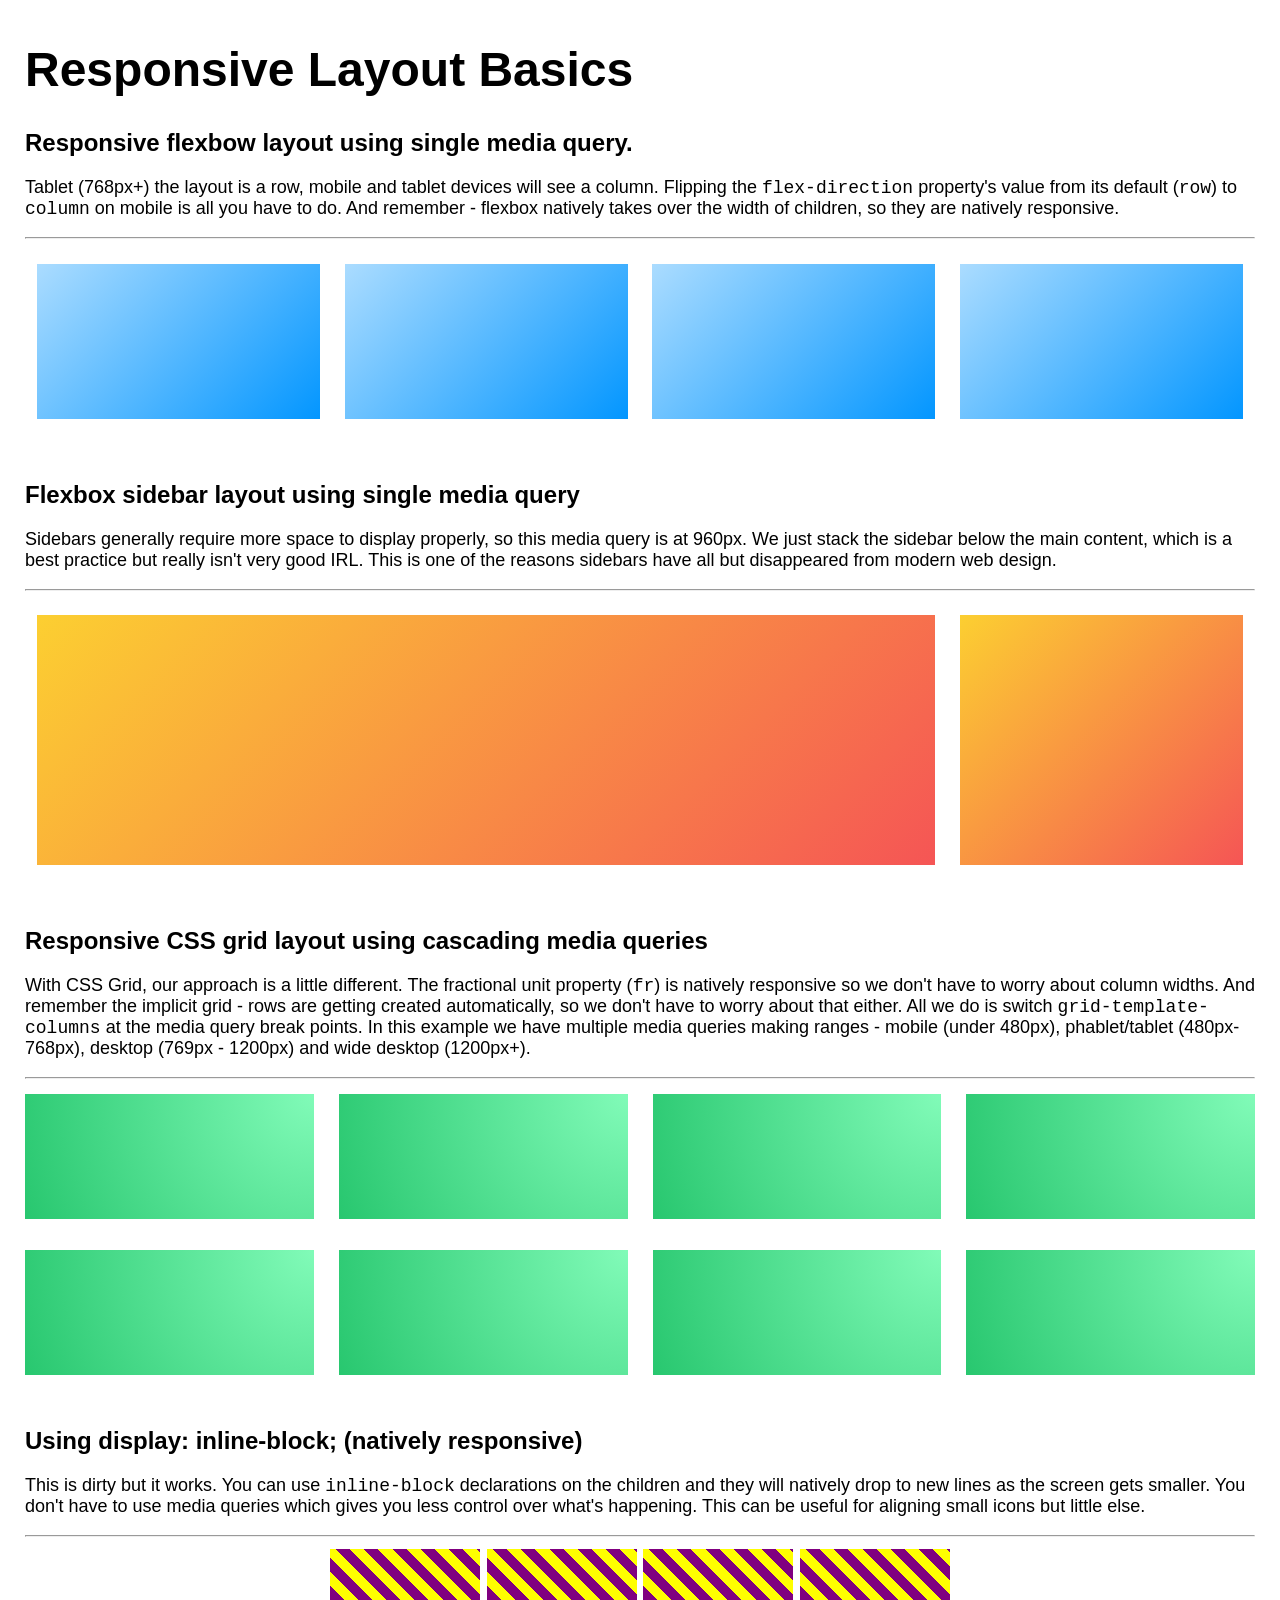
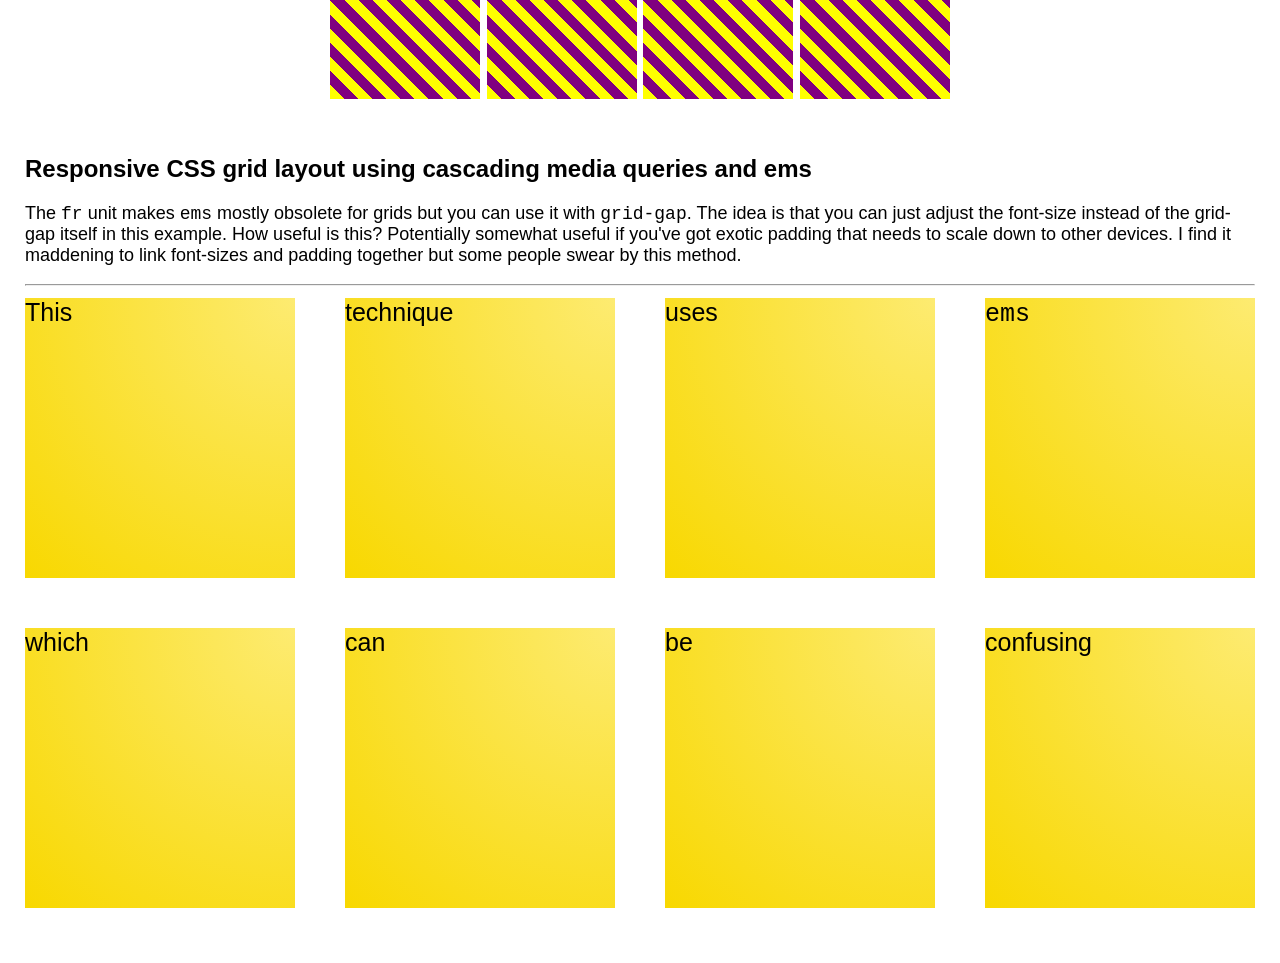
<file: Week_08/07_responsive_basics/assignments/01-layout-village/index.html>
<!doctype html>
<html>
<head>
  <title>Responsive Layout Basics</title>
  <link rel="stylesheet" href="css/normalize.css">
  <link rel="stylesheet" href="css/main.css">
</head>
<body> 

  <section class="big-text">
    <h1>Responsive Layout Basics</h1>

    <h2>Responsive flexbow layout using single media query.</h2>
    <p>Tablet (768px+) the layout is a row, mobile and tablet devices will see a column. Flipping the <span class="code">flex-direction</span> property's value from its default (<span class="code">row</span>) to <span class="code">column</span> on mobile is all you have to do. And remember - flexbox natively takes over the width of children, so they are natively responsive.</p>
    <hr>
    <div class="container-mq1">
      <div class="item-mq1"></div>
      <div class="item-mq1"></div>
      <div class="item-mq1"></div>
      <div class="item-mq1"></div>
    </div>

    <h2>Flexbox sidebar layout using single media query</h2>
    <p>Sidebars generally require more space to display properly, so this media query is at 960px. We just stack the sidebar below the main content, which is a best practice but really isn't very good IRL. This is one of the reasons sidebars have all but disappeared from modern web design.</p>
    <hr>
    <div class="container-sidebar">
      <main class="example-body"></main>
      <aside class="example-sidebar"></aside>
    </div>

    <h2>Responsive CSS grid layout using cascading media queries</h2>
    <p>With CSS Grid, our approach is a little different. The fractional unit property (<span class="code">fr</span>) is natively responsive so we don't have to worry about column widths. And remember the implicit grid - rows are getting created automatically, so we don't have to worry about that either. All we do is switch <span class="code">grid-template-columns</span> at the media query break points. In this example we have multiple media queries making ranges - mobile (under 480px), phablet/tablet (480px-768px), desktop (769px - 1200px) and wide desktop (1200px+).</p>
    <hr>
    <div class="container-mq2">
      <div class="item-mq2"></div>
      <div class="item-mq2"></div>
      <div class="item-mq2"></div>
      <div class="item-mq2"></div>
      <div class="item-mq2"></div>
      <div class="item-mq2"></div>
      <div class="item-mq2"></div>
      <div class="item-mq2"></div>
    </div>

    <h2>Using display: inline-block; (natively responsive)</h2>
    <p>This is dirty but it works. You can use <span class="code">inline-block</span> declarations on the children and they will natively drop to new lines as the screen gets smaller. You don't have to use media queries which gives you less control over what's happening. This can be useful for aligning small icons but little else.</p>
    <hr>
    <div class="container-ib">
      <div class="item item-ib"></div>
      <div class="item item-ib"></div>
      <div class="item item-ib"></div>
      <div class="item item-ib"></div>
    </div>

    <h2>Responsive CSS grid layout using cascading media queries and ems</h2>
    <p>The <span class="code">fr</span> unit makes <span class="code">ems</span> mostly obsolete for grids but you can use it with <span class="code">grid-gap</span>. The idea is that you can just adjust the font-size instead of the grid-gap itself in this example. How useful is this? Potentially somewhat useful if you've got exotic padding that needs to scale down to other devices. I find it maddening to link font-sizes and padding together but some people swear by this method.</p>
    <hr>
    <div class="container-mq3">
      <div class="item-mq3">This</div>
      <div class="item-mq3">technique</div>
      <div class="item-mq3">uses</div>
      <div class="item-mq3"><span class="code">ems</span></div>
      <div class="item-mq3">which</div>
      <div class="item-mq3">can</div>
      <div class="item-mq3">be</div>
      <div class="item-mq3">confusing</div>
    </div>
</body>
</html>
</file>
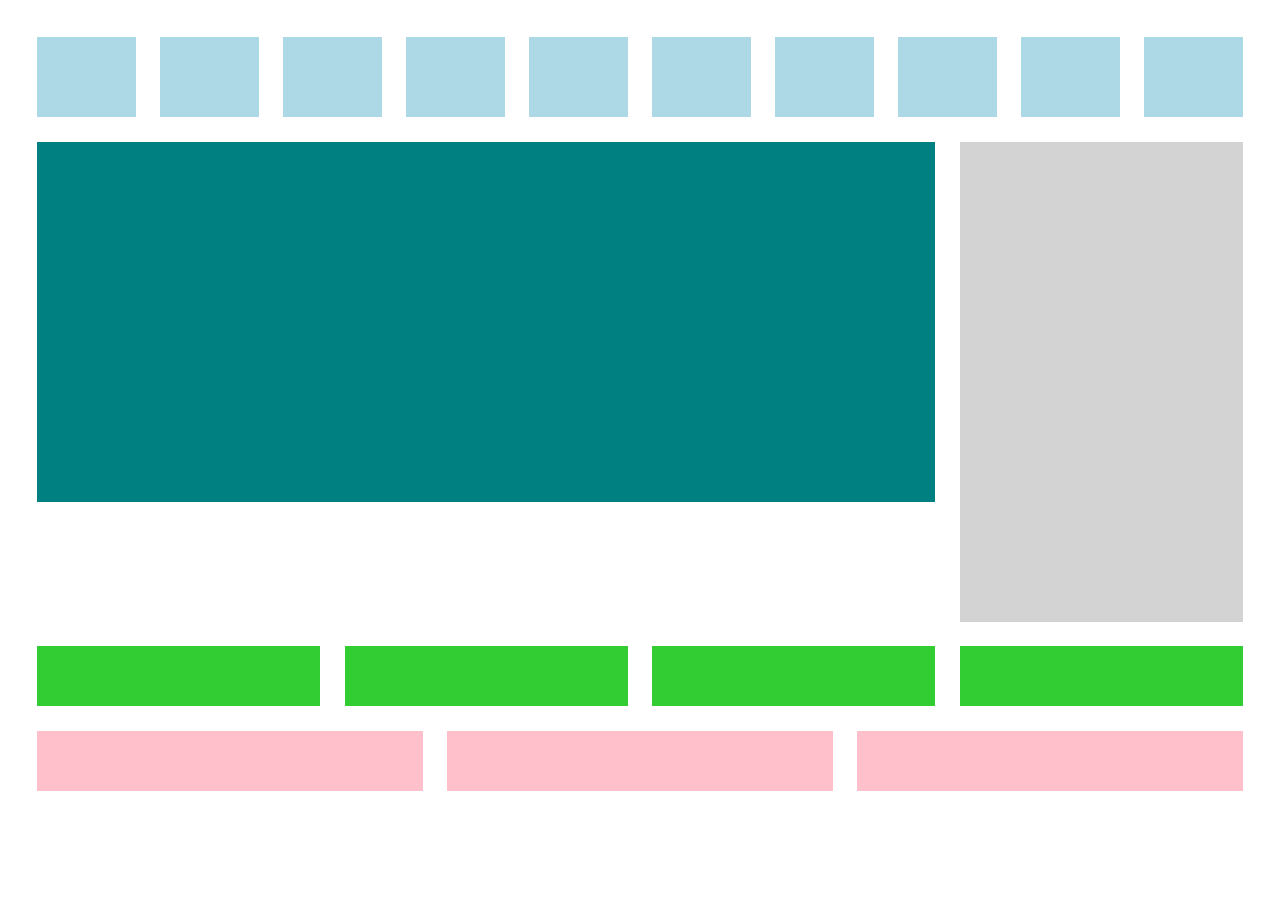
<file: Week_08/07_responsive_basics/assignments/02-responsive-boxes/index.html>
<!DOCTYPE html>
<html>

<head>
  <title>Wireframe</title>
  <link rel="stylesheet" type="text/css" href="css/normalize.css">
  <link rel="stylesheet" type="text/css" href="css/styles.css">
  <meta name="viewport" content="width=device-width, initial-scale=1">
</head>

<body>
  <nav>
    <ul>
      <li></li>
      <li></li>
      <li></li>
      <li></li>
      <li></li>
      <li></li>
      <li></li>
      <li></li>
      <li></li>
      <li></li>
    </ul>
  </nav>
  <section class="main-container">
    <div></div>
    <aside></aside>
  </section>
  <main>
    <section></section>
    <section></section>
    <section></section>
    <section></section>
  </main>
  <footer>
    <section></section>
    <section></section>
    <section></section>
  </footer>
</body>

</html>
</file>
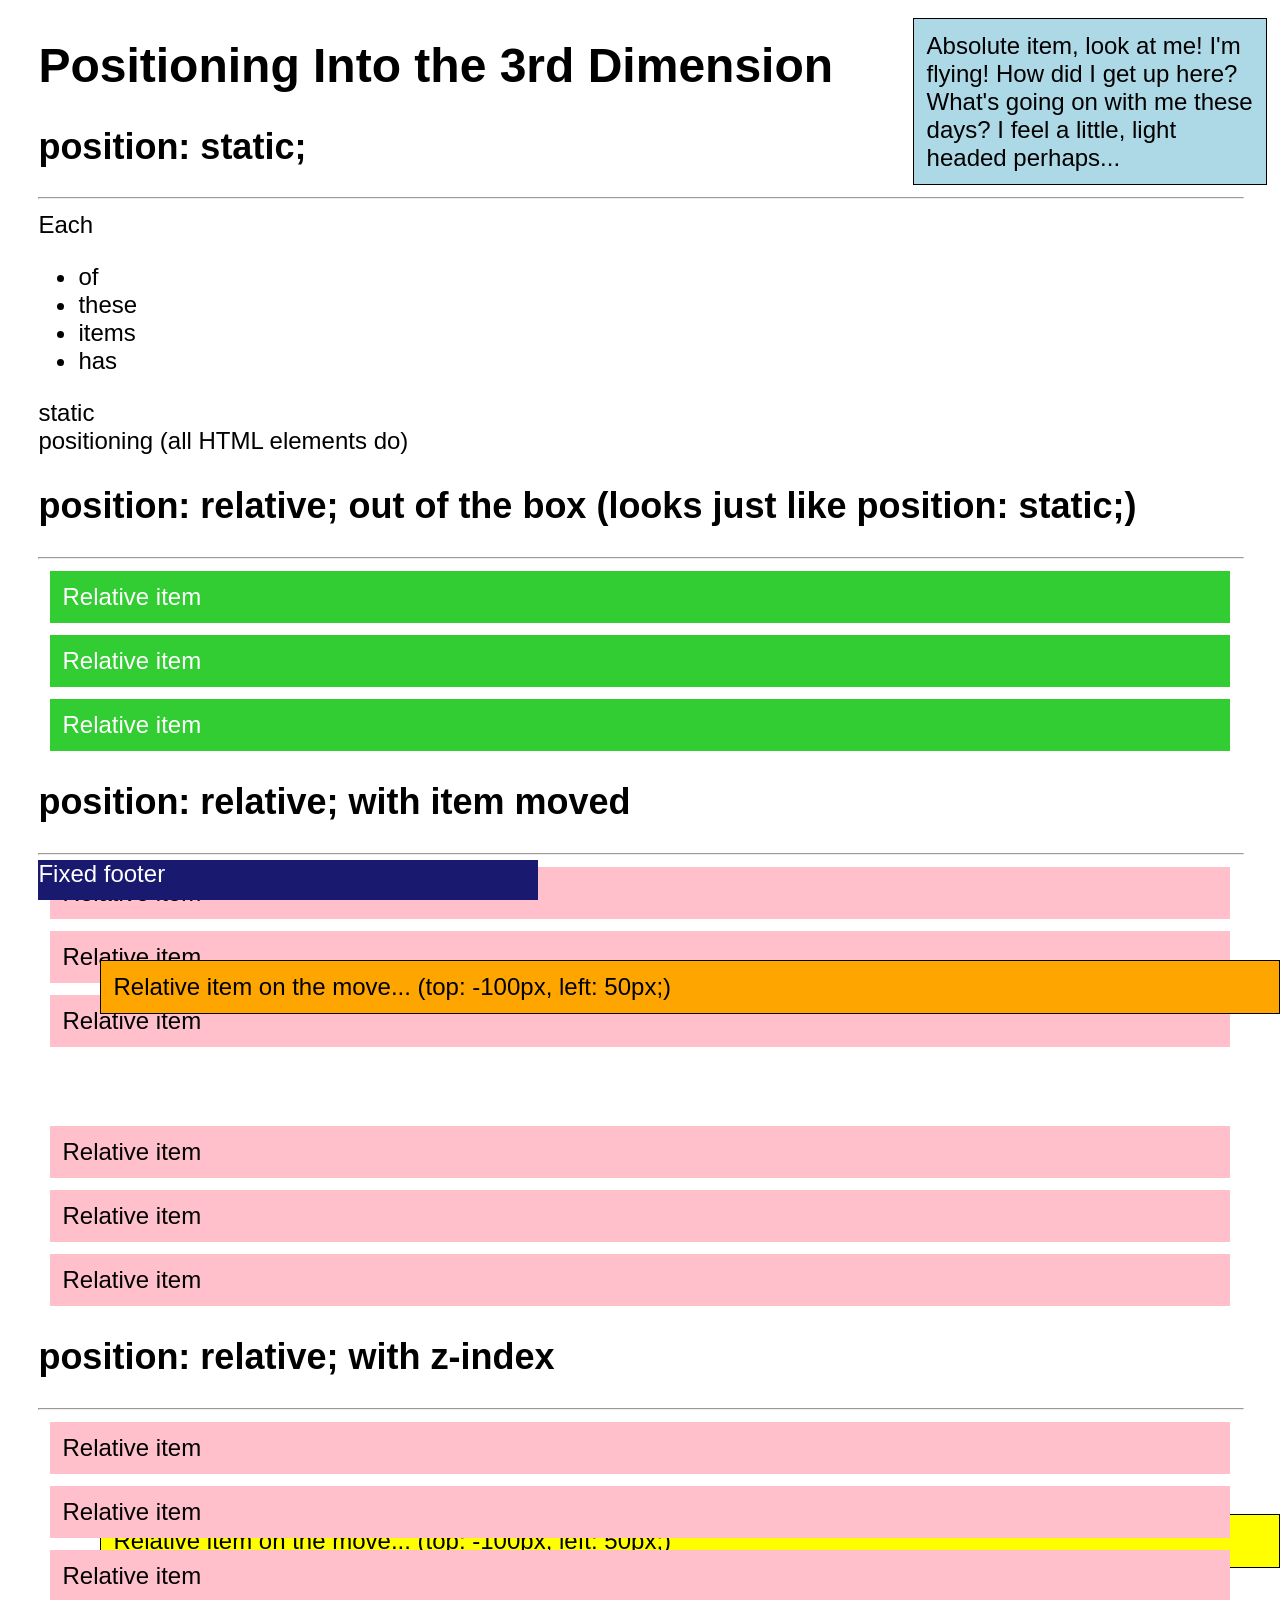
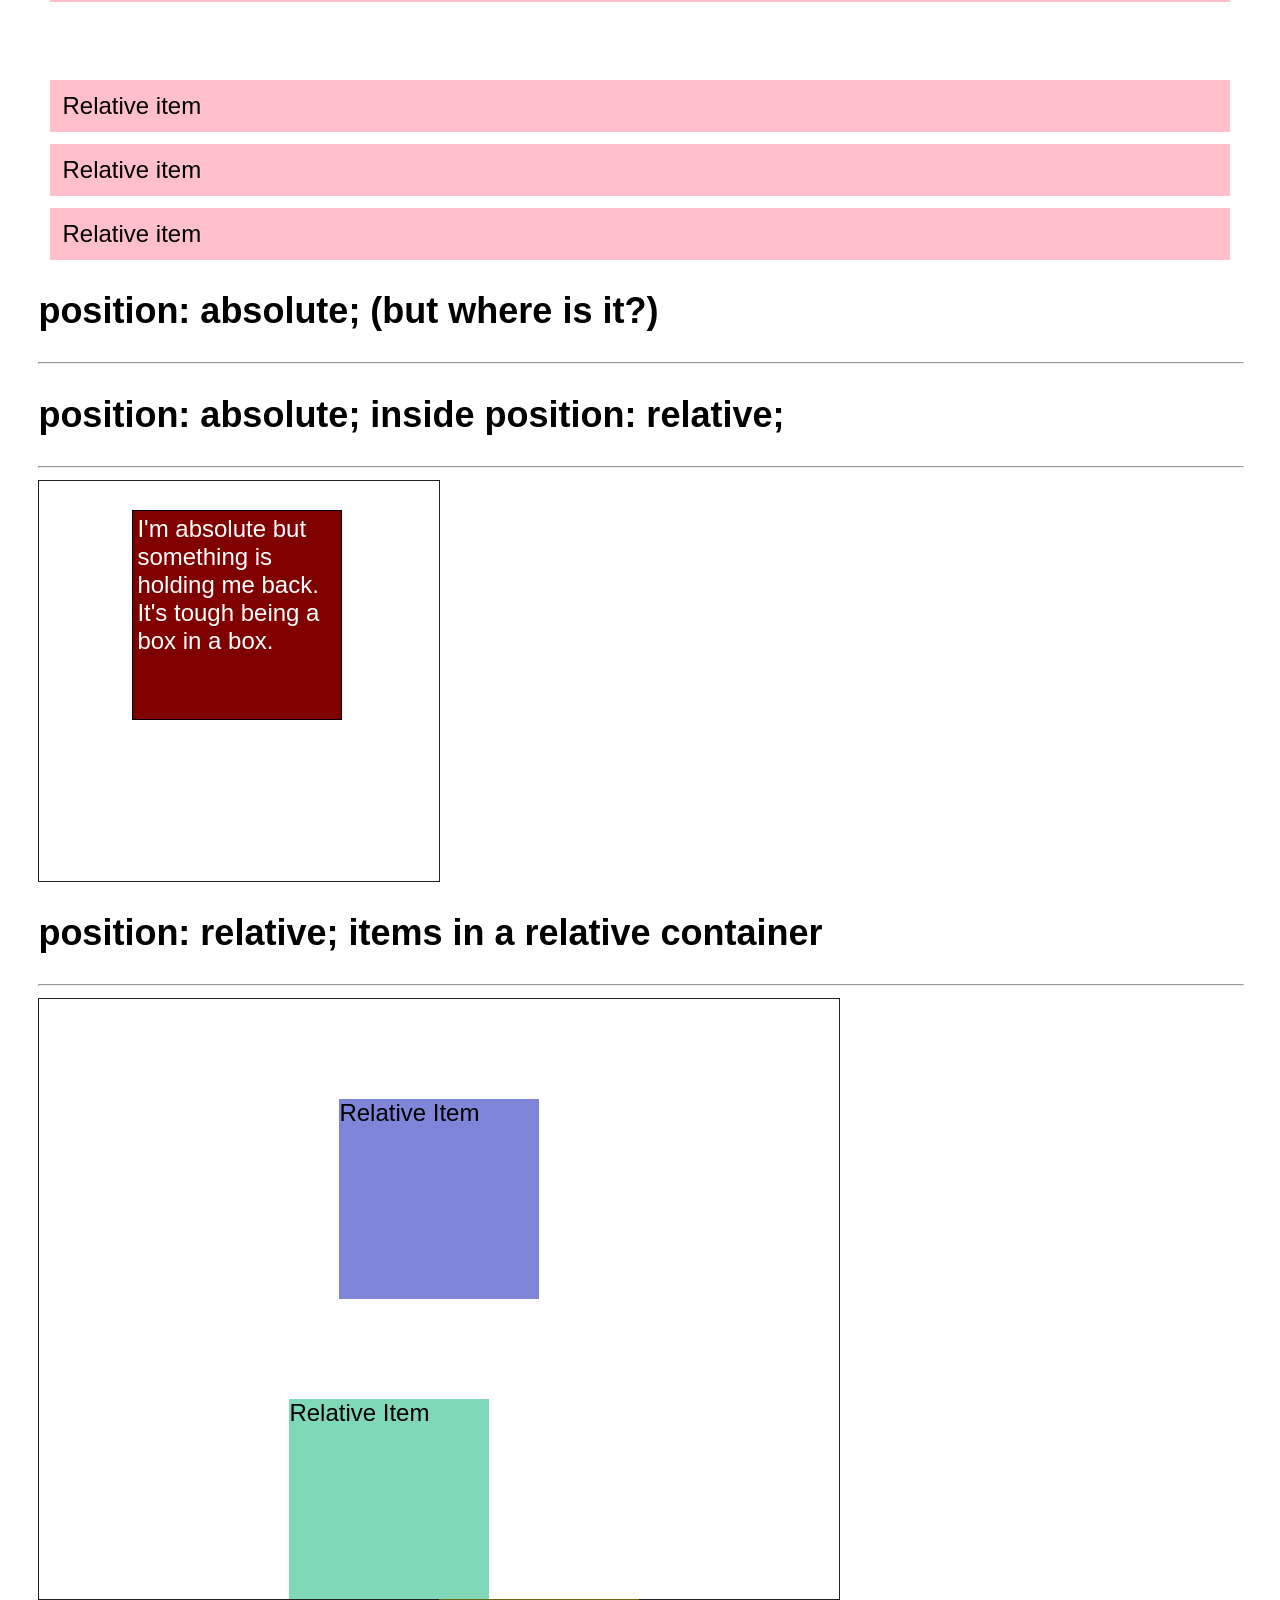
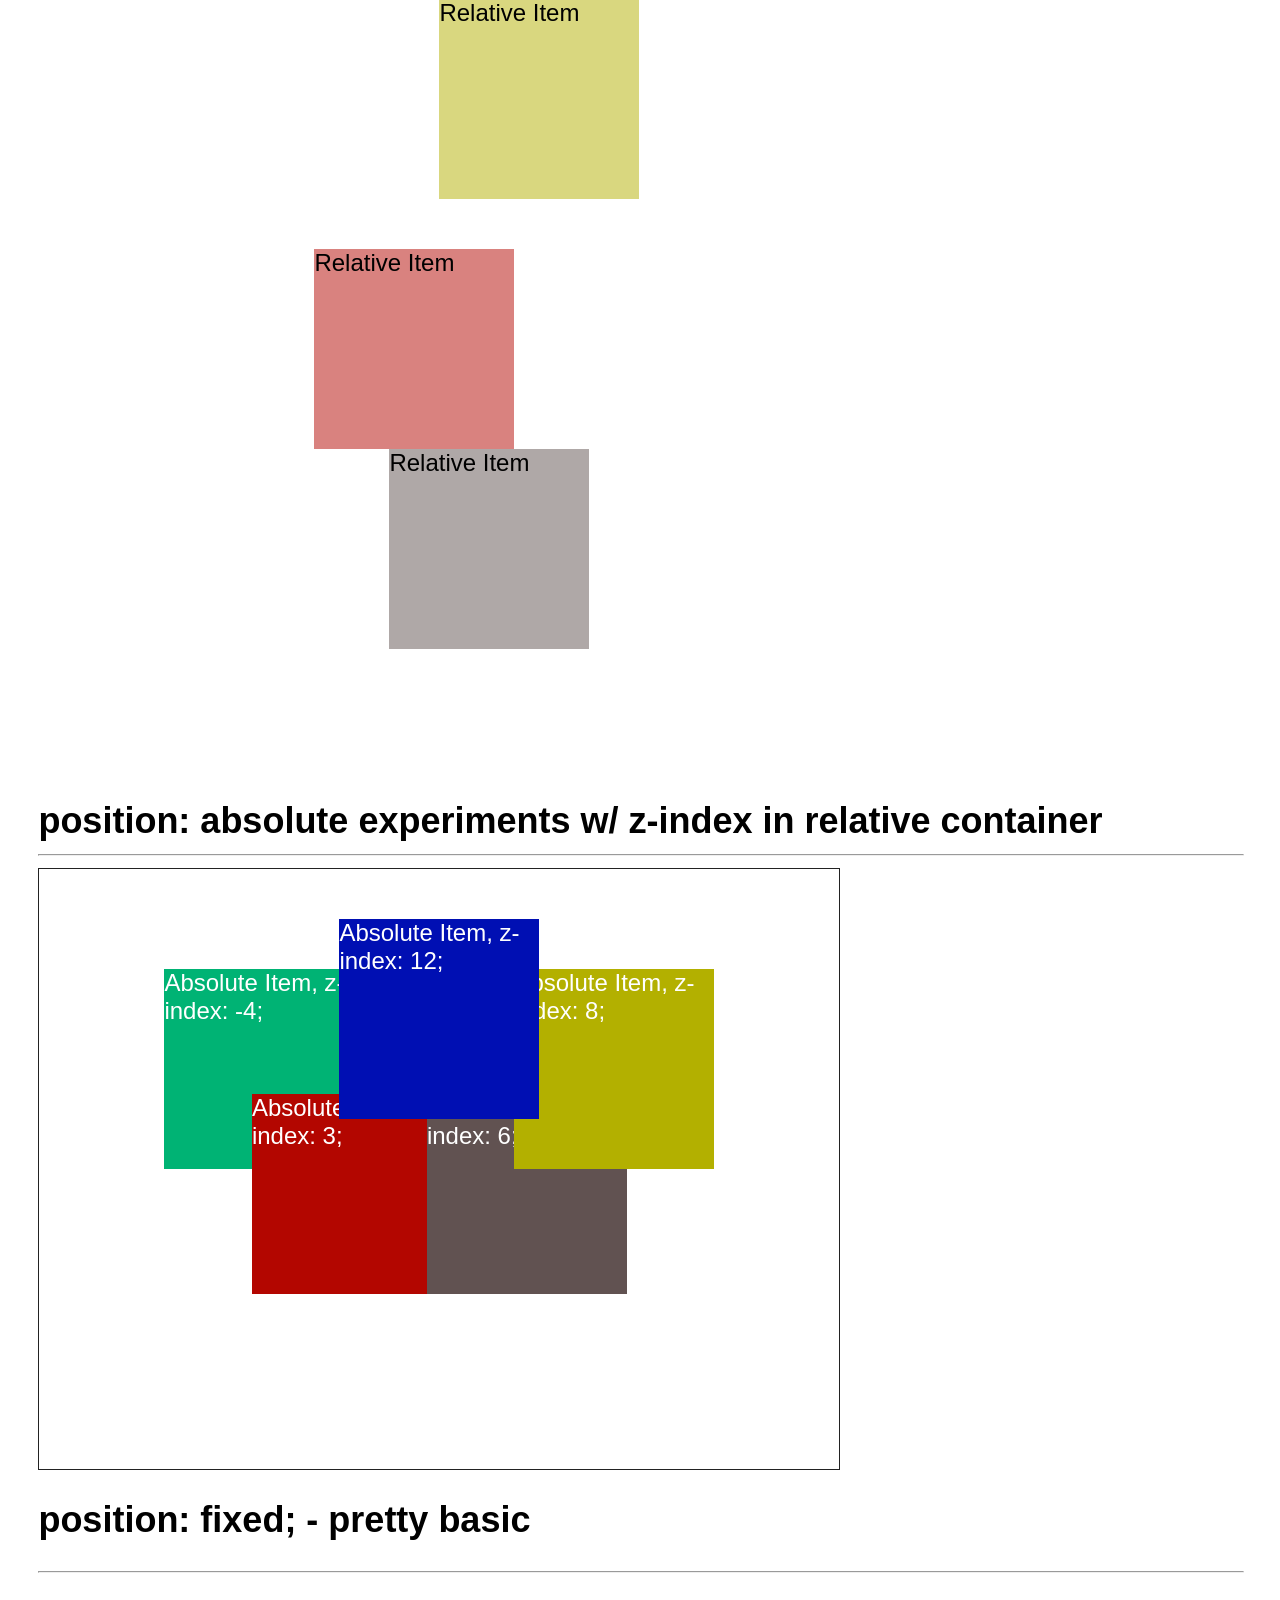
<file: Week_08/08_position/assignments/01-position-basic-training/index.html>
<!doctype html>
<html>
<head>
  <title>Review Lab</title>
  <link rel="stylesheet" href="css/normalize.css">
  <link rel="stylesheet" href="css/main.css">
</head>
<body>

  <section class="big-text">
    <h1 class="main-heading">Positioning Into the 3rd Dimension</h1>
    <h2>position: static;</h2>
    <hr>
    <div>Each</div>
    <ul>
      <li>of</li>
      <li>these</li>
      <li>items</li>
      <li>has</li>
    </ul>
    <aside>static</aside>
    <footer>positioning (all HTML elements do)</footer>

    <!-- position: relative; -->
    <h2>position: relative; out of the box (looks just like position: static;)</h2>
    <hr>
    <div class="relative-item stationary">Relative item</div>
    <div class="relative-item stationary">Relative item</div>
    <div class="relative-item stationary">Relative item</div>

    <!-- position: relative; with movement-->
    <h2>position: relative; with item moved</h2>
    <hr>
    <div class="relative-item">Relative item</div>
    <div class="relative-item">Relative item</div>
    <div class="relative-item">Relative item</div>
    <div class="relative-item-moved">Relative item on the move... (top: -100px, left: 50px;)</div>
    <div class="relative-item">Relative item</div>
    <div class="relative-item">Relative item</div>
    <div class="relative-item">Relative item</div>

    <!-- position: relative; w/ zindex-->
    <h2>position: relative; with z-index</h2>
    <hr>
    <div class="relative-item">Relative item</div>
    <div class="relative-item">Relative item</div>
    <div class="relative-item">Relative item</div>
    <div class="relative-item-moved-behind">Relative item on the move... (top: -100px, left: 50px;)</div>
    <div class="relative-item">Relative item</div>
    <div class="relative-item">Relative item</div>
    <div class="relative-item">Relative item</div>

    <!-- position: absolute-->
    <h2>position: absolute; (but where is it?)</h2>
    <hr>
    <div class="absolute-item">Absolute item, look at me! I'm flying! How did I get up here? What's going on with me these days? I feel a little, light headed perhaps...</div>

    <!-- position: absolute; inside position: relative;-->
    <h2>position: absolute; inside position: relative;</h2>
    <hr>
    <section class="relative-container">
      <div class="absolute-item-trapped">I'm absolute but something is holding me back. It's tough being a box in a box.</div>
    </section>

    <!-- position: relative items in relative container -->
    <h2>position: relative; items in a relative container</h2>
    <hr>
    <section class="relative-container-2">
      <div class="size relative-item-1">Relative Item</div>
      <div class="size relative-item-2">Relative Item</div>
      <div class="size relative-item-3">Relative Item</div>
      <div class="size relative-item-4">Relative Item</div>
      <div class="size relative-item-5">Relative Item</div>
    </section>

    <!-- position: absolute experiment -->
    <h2 id="absolute-experiment">position: absolute experiments w/ z-index in relative container</h2>
    <hr>
    <section class="relative-container-2">
      <div class="size-absolute absolute-item-11">Absolute Item, z-index: 12;</div>
      <div class="size-absolute absolute-item-12">Absolute Item, z-index: -4;</div>
      <div class="size-absolute absolute-item-13">Absolute Item, z-index: 8;</div>
      <div class="size-absolute absolute-item-14">Absolute Item, z-index: 3;</div>
      <div class="size-absolute absolute-item-15">Absolute Item, z-index: 6;</div>
    </section>

    <!-- position: fixed -->
    <h2>position: fixed; - pretty basic</h2>
    <hr id="footer-margin">
    <section class="fixed-item">Fixed footer</section>
    
  </section><!-- close .big-text-->

</body>
</html>
</file>
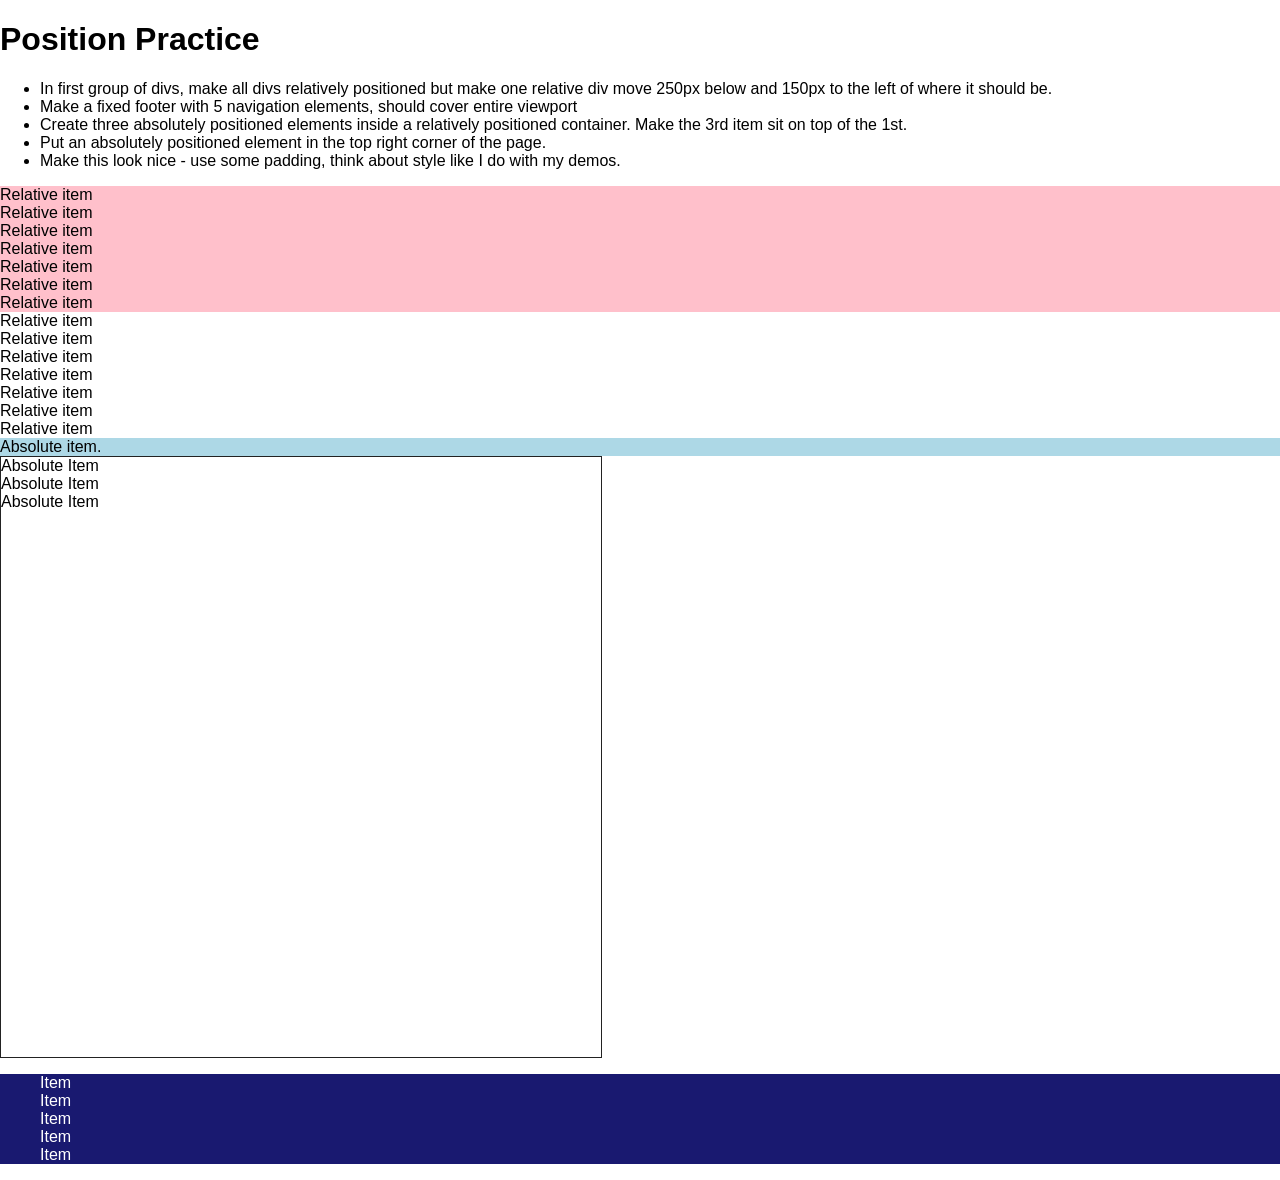
<file: Week_08/08_position/assignments/02-position-practice/index.html>
<!doctype html>
<html>
<head>
  <title>Off Canvas Menu</title>
  <link rel="stylesheet" href="css/normalize.css">
  <link rel="stylesheet" href="css/main.css">
</head>
<body>

  <section class="big-text">
    <h1 class="main-heading">Position Practice</h1>

    <ul>
      <li>In first group of divs, make all divs relatively positioned but make one relative div move 250px below and 150px to the left of where it should be.</li>
      <li>Make a fixed footer with 5 navigation elements, should cover entire viewport</li>
      <li>Create three absolutely positioned elements inside a relatively positioned container. Make the 3rd item sit on top of the 1st.</li>
      <li>Put an absolutely positioned element in the top right corner of the page.</li>
      <li>Make this look nice - use some padding, think about style like I do with my demos.</li>
    </ul>

    <section class="block-1">
      <div class="relative-item">Relative item</div>
      <div class="relative-item">Relative item</div>
      <div class="relative-item">Relative item</div>
      <div class="relative-item">Relative item</div>
      <div class="relative-item">Relative item</div>
      <div class="relative-item">Relative item</div>
      <div class="relative-item">Relative item</div>
    </section>

    <section class="block-2">
      <div class="relative-item-2">Relative item</div>
      <div class="relative-item-2">Relative item</div>
      <div class="relative-item-2">Relative item</div>
      <div class="relative-item-2">Relative item</div>
      <div class="relative-item-2">Relative item</div>
      <div class="relative-item-2">Relative item</div>
      <div class="relative-item-2">Relative item</div>
    </section>

    <!-- position: absolute-->
    <div class="absolute-item">Absolute item.</div>

    <section class="relative-container">
      <div class="absolute-item-1">Absolute Item</div>
      <div class="absolute-item-2">Absolute Item</div>
      <div class="absolute-item-3">Absolute Item</div>
    </section>

    <section class="fixed-item">
      <ul>
        <li>Item</li>
        <li>Item</li>
        <li>Item</li>
        <li>Item</li>
        <li>Item</li>
      </ul>
    </section>

</body>
</html>
</file>
<file: Week_08/07_responsive_basics/assignments/01-layout-village/css/main.css>
/* Globals */

body {
  font-size: 10px;
  margin: 0;
}

h1 {
  padding-top: 10px;
}

div {
  padding-bottom: 30px;
}

h2 {
  font-size: 24px;
}

p {
  font-size: 18px;
}

.code {
  font-family: Courier, monospace;
}

/*
 * 1- Responsive layout with one break point
 * This is a mobile first approach, so the styles outside the media query relate to the mobile view
 * Styles inside the media query relate to the larger screens
 * In this specific example, we've got a pretty standard flexbox column on mobile that becomes a row on desktop screens
 */
.container-mq1 {
  align-items: left;
  display: flex;
  flex-direction: column;
  justify-content: space-between;
}

@media screen and (min-width: 768px) {
  .container-mq1 {
    align-items: center;
    flex-direction: row;
  }
}

.item-mq1 {
  background-image: linear-gradient( 135deg, #ABDCFF, #0396FF);
  height: 125px;
  margin: 1%;
  width: 100%;
}

/*
  2- Responsive layout with sidebar
  Another mobile first approach, so read the media query styles as desktop only
  Very similar to the last example, just minor tweaks
  Notice how we can control the size of the flexbox elements with percentage widths - this is best practice
*/

.container-sidebar {
  align-items: center;
  display: flex;
  flex-direction: column;
  justify-content: center;
}

@media (min-width: 960px) {
  .container-sidebar {
    flex-direction: row;
  }
}

.example-body {
  background-image: linear-gradient( 135deg, #FCCF31, #F55555);
  height: 250px;
  margin: 1% 0;
  padding: 0;
  width: 98%;
}

@media screen and (min-width: 960px) {
  .example-body {
    margin: 1%;
    width: 73%;
  }
}

.example-sidebar {
  background-image: linear-gradient( 135deg, #FCCF31, #F55555);
  height: 250px;
  margin: 1% 0;
  padding: 0;
  width: 98%;
}

@media screen and (min-width: 960px) {
  .example-sidebar {
    margin: 1%;
    width: 23%;
  }
}

/*
  3- Responsive CSS Grid with two breakpoints
  With CSS Grid, our approach is a little different
  A full page grid is being assumed here, but that's the use case 99/100 when I've been using it
  The fractional unit propertly is natively responsive so we don't have to worry about column widths
  And remember the implicit grid - rows are getting created automatically, so we don't have to worry about that either
  All we do is switch `grid-template-columns` at the media query break points
  In this example we have multiple media queries making ranges - mobile, tablet and desktop
*/

.container-mq2 {
  display: grid;
  grid-gap: 25px;
  grid-template-columns: 1fr;
}

@media screen and (min-width: 480px) and (max-width: 768px) {
  .container-mq2 {
    grid-template-columns: 1fr 1fr;
  }
}

@media screen and (min-width: 768px) and (max-width: 1200px) {
  .container-mq2 {
    grid-template-columns: 1fr 1fr 1fr;
  }
}

@media screen and (min-width: 1200px) {
  .container-mq2 {
    grid-template-columns: 1fr 1fr 1fr 1fr;
  }
}

.item-mq2 {
  background-image: radial-gradient( circle at top right, #81FBB8, #28C76F);
  height: 125px;
  margin: 1% 0;
  padding: 0;
  width: 100%;
}


/*
  display: inline-block is a crude responsive method
  It only works based on the size of the containers width
  The drawback is that this layout doesnt really have breakpoints
  It can work well with a small row of items but not much else
  It uses text-align on the container to move the items around in a row
*/
.container-ib {
  text-align: center;
}

.item {
  height: 100px;
  padding: 25px;
  width: 100px;
}

/* 
  How about a stripped gradient 
  The way this works is you have to define color stops
  So this is basically saying, 
  repeating-linear-gradient(direction, color 1 start, color 1 end with color stop)
  In our example, we're saying, 
    1- give me a 10px wide yellow stripe from 0 to 10px
    2- Then give me a purple striple from 10px to 20px
    3- repeating-linear-gradient will repeat those indefinitely inside of this container
    4- 45deg tilts the whole thing a bit

*/
.item-ib {
  background-image: repeating-linear-gradient(
    45deg,
    yellow,
    yellow 10px,
    purple 10px,
    purple 20px 
  );
  display: inline-block;
}

.big-text {
  font-size: 24px;
  margin: 0 25px 25px 25px;
}


/*
  3- Responsive grid with two breakpoints using ems
  Notice have you have to calculate for three box models now - one at each break point
  Ems handle sizing based on the font-size of the parent item, which inherently makes them related
  I find this maddening but there is merit: you can adjust sizes of padding/margin/font all together
  This gives you the ability to group media queries into size changes instead of just layout changes
*/
.container-mq3 {
  display: grid;
  grid-gap: 2em;
  grid-template-columns: 1fr;
  font-size: 15px;
}

@media screen and (min-width: 480px) and (max-width: 1200px) {
  .container-mq3 {
    font-size: 20px;
    grid-template-columns: 1fr 1fr;
  }
}

@media screen and (min-width: 1200px) {
  .container-mq3 {
    font-size: 25px;
    grid-template-columns: 1fr 1fr 1fr 1fr;
  }
}

.item-mq3 {
  background-image: radial-gradient( circle at top right, #FDEB71, #F8D800);
  height: 10em;
}
</file>
<file: Week_08/07_responsive_basics/assignments/02-responsive-boxes/css/styles.css>
/*
  View the current HTML file in your browser of choice (of course that's Chrome, right?)
  You'll see a theoretical web layout if you squint hard enough ;)
  Your goal is to take these boxes and have them flow into one column using your new knowledge of media queries
  You shouldn't have to make any modifications to the HTML to get this done
  Make your design mobile first (think min-widths, not max-widths)
  Remember the structure of a media query: @media (min-width: 480px) {}
*/

body {
  margin: 25px;
}

nav ul {
  padding: 0;
  margin: 0;
}

nav li {
  background-color: lightblue;
  float: left;
  height: 80px;
  list-style-type: none;
  padding: 0;
  margin: 1%;
  width: 8%;
}

main section {
  background-color: limegreen;
  float: left;
  height: 60px;
  margin: 1%;
  width: 23%;
}

div {
  background-color: teal;
  float: left;
  height: 360px;
  margin: 1%;
  width: 73%;
}

aside {
  background-color: lightgray;
  float: left;
  height: 480px;
  margin: 1%;
  width: 23%;
}

footer section {
  background-color: pink;
  float: left;
  height: 60px;
  margin: 1%;
  width: 31.33%;
}
</file>
<file: Week_08/08_position/assignments/01-position-basic-training/css/main.css>
/* Global declarations */
.big-text {
  font-size: 24px;
  margin: 3%;
}

p {
  margin: 15px 0;
}

hr {
  width: 100%;
}

.relative-item {
  background-color: pink;
  margin: 1%;
  padding: 1%;
  position: relative;
}

.stationary {
  background-color: limegreen;
  color: white;
}

/*
  Relative positioning
  Note how the orange div moved on top of the other divs
  It is controlled by top and left (also bottom and right properties do this)
*/
.relative-item-moved {
  background-color: orange;
  border: 1px solid #000;
  margin: 1%;
  padding: 1%;
  position: relative;
  top: -100px;
  left: 50px;
}

/*
  Relative positioning behind
  Note how the orange div moved on top of the other divs
  It is controlled by top and left (also bottom and right properties do this)
*/
.relative-item-moved-behind {
  background-color: yellow;
  border: 1px solid #000;
  margin: 1%;
  padding: 1%;
  position: relative;
  top: -100px;
  left: 50px;
  z-index: -1;
}

/*
  Absoulte positioning
  Look at how this box is way at the top of the page
  That's because absolutely positioned elements are placed realtive to the viewport
*/
.absolute-item {
  background-color: lightblue;
  border: 1px solid #000;
  left: 900px;
  margin: 1%;
  padding: 1%;
  position: absolute;
  top: 5px;
}


/*
  Absolute positioning inside relative containers
  This is an interesting spin on things
  Relative containers trap absolute elements in them
  So if you nest a position:absolute; in a position:relative; you get tight control
  It's a good technique when you need it
*/
.relative-container {
  border: 1px solid #222;
  height: 400px;
  position: relative;
  width: 400px;
}

.absolute-item-trapped {
  background-color: maroon;
  border: 1px solid #000;
  color: white;
  height: 200px;
  left: 89px;
  margin: 1%;
  padding: 1%;
  position: absolute;
  top: 25px;
  width: 200px;
}

/*
  position: relative experiments, with great power comes great responsibility.
  Big question - why do these blocks look so weird?
  HINT: what are they positioned relative to?
*/

.relative-container-2 {
  border: 1px solid #222;
  height: 600px;
  position: relative;
  width: 800px;
}

.size {
  height: 200px;
  position: relative;
  width: 200px;
}

.relative-item-1 {
  background-color: rgba(0, 15, 179, 0.5);
  left: 300px;
  top: 100px;
}
.relative-item-2 {
  background-color: rgba(0, 179, 116, 0.5);
  left: 250px;
  top: 200px;
}
.relative-item-3 {
  background-color: rgba(179, 176, 0, 0.5);
  left: 400px;
  top: 200px;
}
.relative-item-4 {
  background-color: rgba(179, 6, 0, 0.5);
  left: 275px;
  top: 250px;
}
.relative-item-5 {
  background-color: rgba(97, 82, 81, 0.5);
  left: 350px;
  top: 250px;
}


/*
  position: absolute experiments with z-index, with great power comes great responsibility.
  Notice how the elements stack on each, play around the with the z-indexes to understand them comprehensively.
  Use z-index like salt: just sprinkle a little in there when you need it.
  You can easily see how multiple z-indicies would be hard to keep straight.
*/
#absolute-experiment {
  margin: 800px 0 0 0;
}

.size-absolute {
  color: white;
  height: 200px;
  position: absolute;
  width: 200px;
}

.absolute-item-11 {
  background-color: rgba(0, 15, 179, 1);
  left: 300px;
  top: 50px;
  z-index: 12;
}
.absolute-item-12 {
  background-color: rgba(0, 179, 116, 1);
  left: 125px;
  top: 100px;
  z-index: -4;
}
.absolute-item-13 {
  background-color: rgba(179, 176, 0, 1);
  left: 475px;
  top: 100px;
  z-index: 8;
}
.absolute-item-14 {
  background-color: rgba(179, 6, 0, 1);
  left: 212.5px;
  top: 225px;
  z-index: 3;
}
.absolute-item-15 {
  background-color: rgba(97, 82, 81, 1);
  left: 387.5px;
  top: 225px;
  z-index: 6;
}

/*
  position: fixed - pretty basic, it just goes wherever you put and stays there
*/
#footer-margin {
  margin-bottom: 100px;
}

.fixed-item {
  background-color: midnightblue;
  bottom: 0;
  color: #fff;
  height: 40px;
  margin: 0;
  position: fixed;
  width: 500px;
}
</file>
<file: Week_08/08_position/assignments/02-position-practice/css/main.css>
/* Starter styles */

.relative-item {
  background-color: pink;
}

.stationary {
  background-color: limegreen;
  color: white;
}

.absolute-item {
  background-color: lightblue;
}

.relative-container {
  border: 1px solid #222;
  height: 600px;
  width: 600px;
}

.absolute-item-1 {
}
.absolute-item-2 {
}
.absolute-item-3 {
}

.fixed-item {
  background-color: midnightblue;
  color: #fff;
}

.fixed-item li {
  list-style: none;
}
</file>
